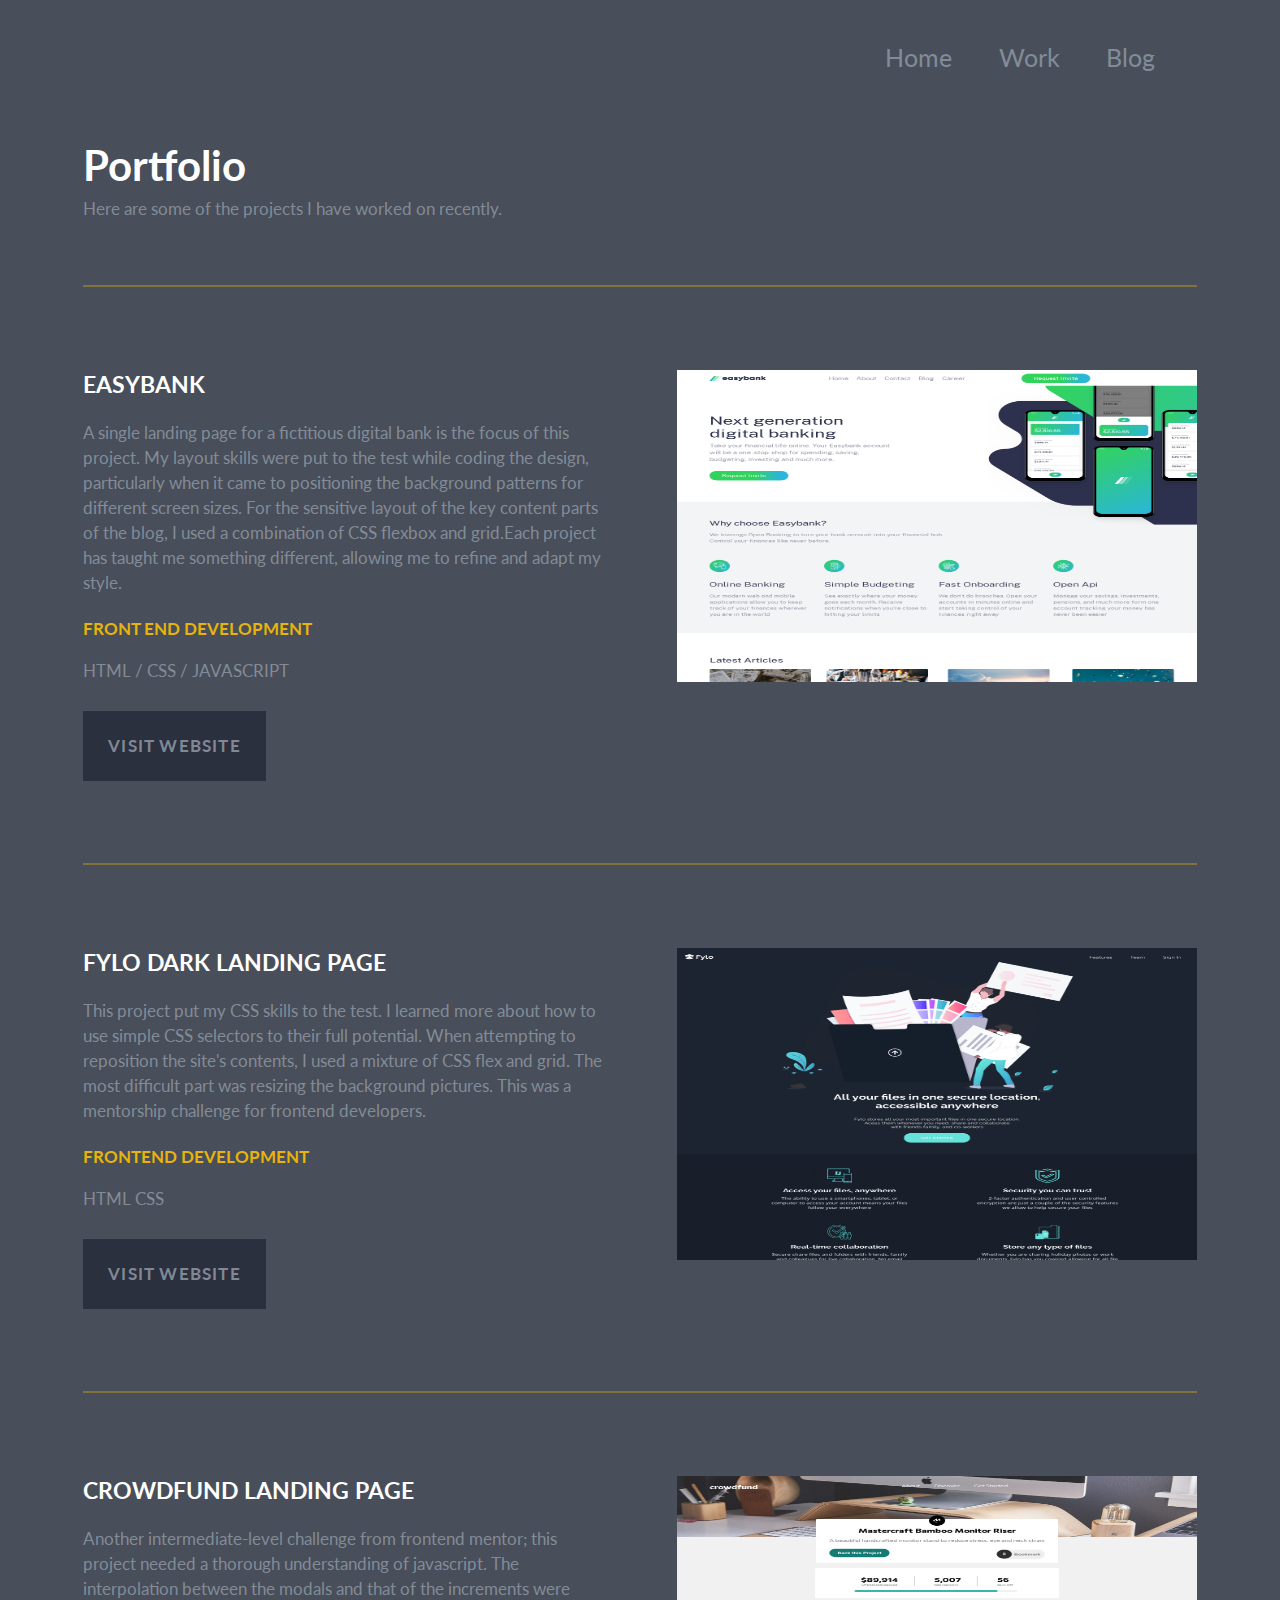
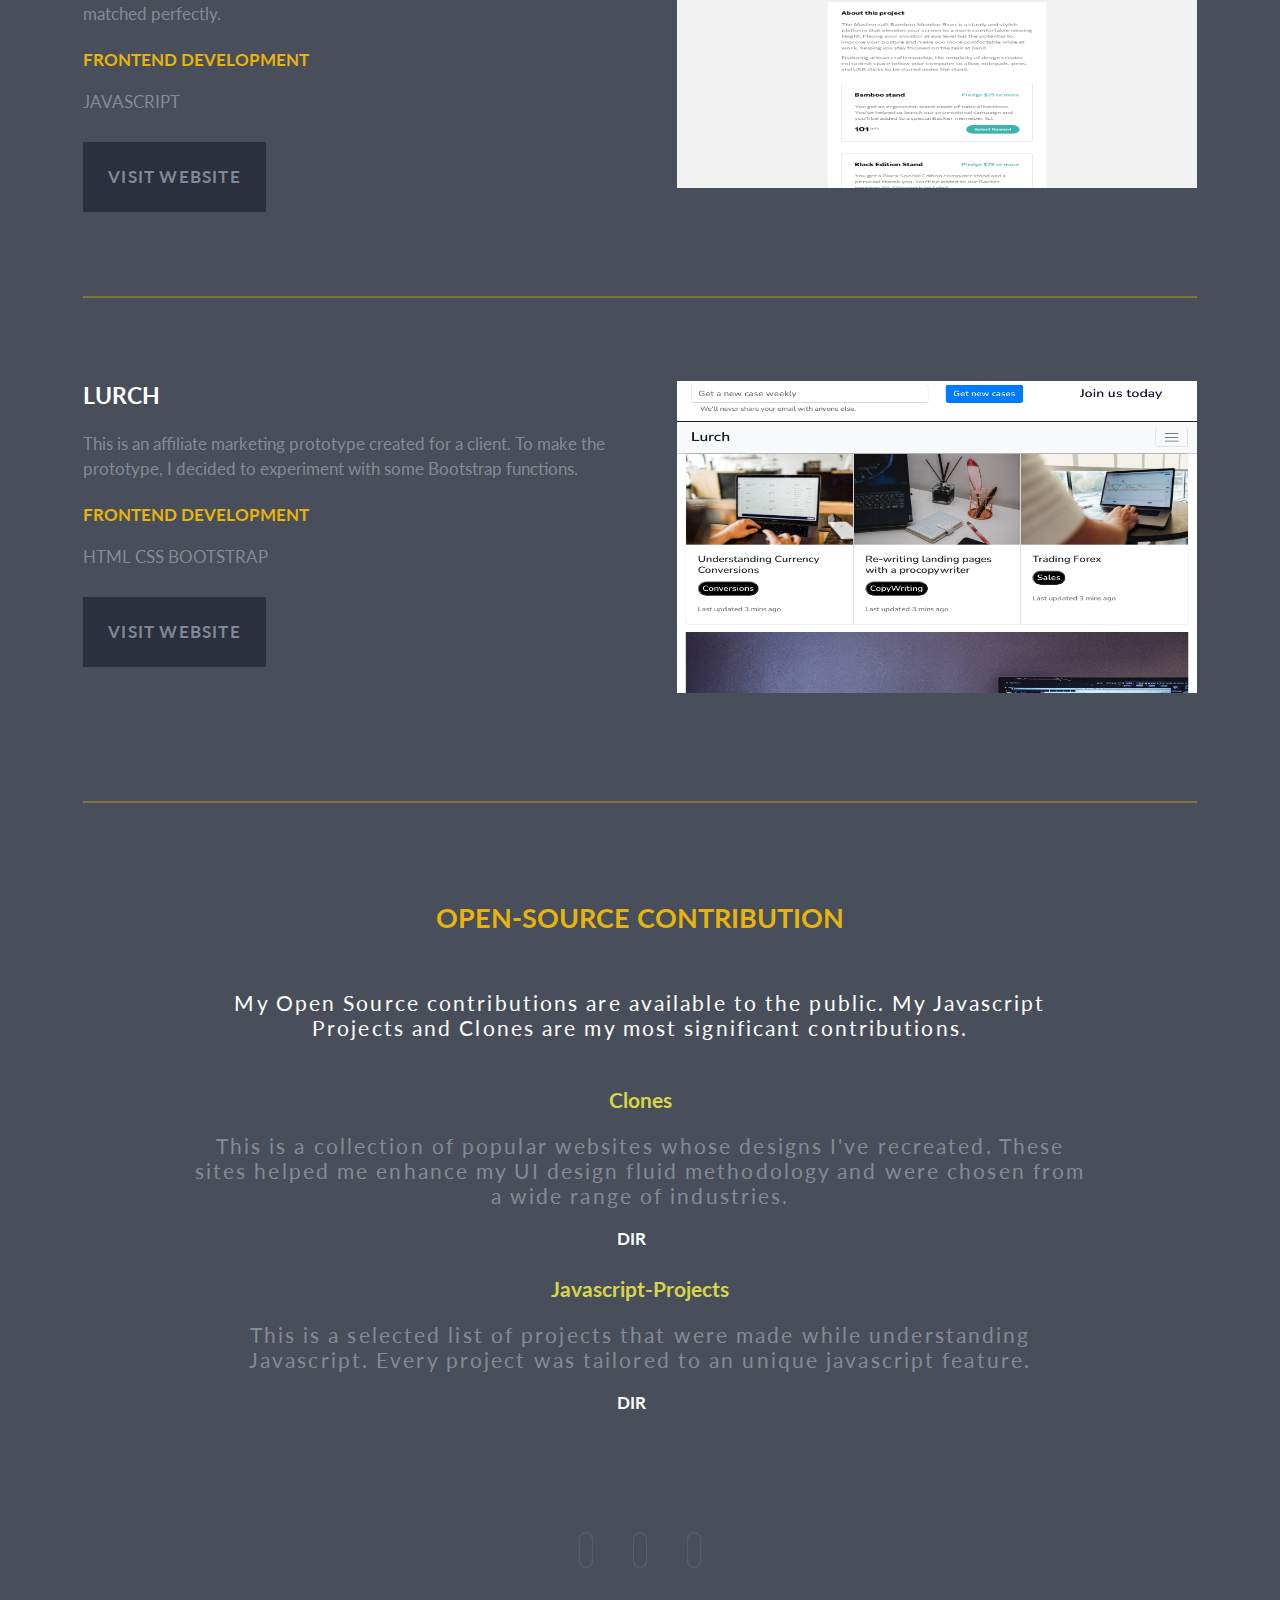
<file: works.html>
<!DOCTYPE html>
<html lang="en">

<head>
    <meta charset="UTF-8">
    <meta name="description" content="Portfolio">
    <meta name="keywords" content="Html, CSS, Javascript">
    <meta name="author" content="Elijah Ohiwerei">
    <meta http-equiv="X-UA-Compatible" content="IE=edge">
    <meta name="viewport" content="width=device-width, initial-scale=1.0">
    <title>Ohimai Ohiwerei | Portfolio</title>

    <link rel="shortcut icon" href="images/etsy-brands.svg" type="image/x-icon" sizes="32*32" class="fa-etsy">
    <link rel="stylesheet" href="https://cdnjs.cloudflare.com/ajax/libs/animate.css/4.1.1/animate.min.css"
        integrity="sha512-c42qTSw/wPZ3/5LBzD+Bw5f7bSF2oxou6wEb+I/lqeaKV5FDIfMvvRp772y4jcJLKuGUOpbJMdg/BTl50fJYAw=="
        crossorigin="anonymous" referrerpolicy="no-referrer" />
    <link rel="stylesheet" href="https://cdnjs.cloudflare.com/ajax/libs/font-awesome/5.15.3/css/all.min.css"
        integrity="sha512-iBBXm8fW90+nuLcSKlbmrPcLa0OT92xO1BIsZ+ywDWZCvqsWgccV3gFoRBv0z+8dLJgyAHIhR35VZc2oM/gI1w=="
        crossorigin="anonymous" />
    <link rel="preconnect" href="https://fonts.gstatic.com">
    <link href="https://fonts.googleapis.com/css2?family=Lato:wght@400;700;900&display=swap" rel="stylesheet">

    <link rel="stylesheet" href="css/main.css">
    <link rel="stylesheet" href="css/works.css">

</head>

<body>
    <header>
        <div class="nav1">
            <h1 class="title"><i class="fab fa-etsy"></i></h1>
            <nav>
                <ul class="navlist">
                    <li><a href="index.html" class="nav-item">Home</a></li>
                    <li><a href="works.html" class="nav-item">Wor<span class="dot"></span>k</a></li>
                    <li><a href="https://hashnode.com/@Thenextgen" class="nav-item">Blo<span class="dot"></span>g</a>
                    </li>
                </ul>
            </nav>
            <div class="backend"><img src="images/icon-hamburger.svg" alt="toogle" class="toogle"></div>
        </div>
    </header>

    <main>
        <div class="portfolio-intro">
            <h1>Portfolio</h1>
            <p>Here are some of the projects I have worked on recently.</p>
        </div>


        <section class="project_1">
            <div class="project-content">
                <h2>EasyBank</h2>
                <p> A single
                    landing page for a fictitious digital bank is the focus of this project. My layout skills were put
                    to
                    the test while coding the design, particularly when it came to positioning the background patterns
                    for
                    different screen sizes. For the sensitive layout of the key content parts of the blog, I used a
                    combination of CSS flexbox and grid.Each project has taught me something different, allowing me to
                    refine and adapt my style.
                </p>
                <p>Front End Development</p>
                <p><span>HTML /</span> <span>CSS</span> /<span> Javascript</span></p>
                <p><a href="https://easybanktng.netlify.app/" target="_blank" class="visit">Visit Website</a></p>
            </div>

            <div class="project-content-img">
                <img src="images/EasyBank.png" alt="EasyBank-img">
            </div>

        </section>
        <section class="project_2">
            <div class="project-content">
                <h2>FYLO Dark Landing Page</h2>
                <p>This project put my CSS skills to the test. I learned more about how to use simple CSS selectors to
                    their full potential. When attempting to reposition the site's contents, I used a mixture of CSS
                    flex and grid. The most difficult part was resizing the background pictures. This was a mentorship
                    challenge for frontend developers.</p>
                <p>Frontend Development</p>
                <p><span>Html</span> <span>CSS</span></p>

                <p><a href="https://fylotng.netlify.app/" target="_blank">Visit Website</a></p>
            </div>
            <div class="project-content-img">
                <img src="images/Fylo.png" alt="fYLO">
            </div>

        </section>
        <section class="project_3">
            <div class="project-content">
                <h2>CrowdFund Landing Page</h2>
                <p>Another intermediate-level challenge from frontend mentor; this project needed a thorough
                    understanding
                    of javascript. The
                    interpolation between the modals and that of the increments were matched perfectly.</p>
                <p>Frontend Development</p>
                <p> <span>Javascript</span> </p>
                <p>
                    <a href="https://crowdfundingtng.netlify.app/" target="_blank">Visit Website</a>
                </p>
            </div>
            <div class="project-content-img">
                <img src="images/CrowdFunding.png" alt="BAMBOO">
            </div>

        </section>
        <section class="project_4">
            <div class="project-content">
                <h2>Lurch</h2>
                <p>This is an affiliate marketing prototype created for a client. To make the prototype, I decided to
                    experiment with some Bootstrap functions.</p>

                <p>Frontend Development</p>
                <p><span>Html</span> <span>CSS</span> bootstrap</p>
                <p>
                    <a href="https://lurch.netlify.app/" target="_blank">Visit Website</a>
                </p>
            </div>
            <div class="project-content-img">
                <img src="images/Lurch.png" alt="lurch">
            </div>

        </section>


        <section class="open-source">
            <h3>Open-Source Contribution</h3>
            <p>My Open Source contributions are available to the public. My Javascript Projects and Clones are my most
                significant contributions.</p>
            <div class="clones">
                <h4>Clones</h4>
                <p>This is a collection of popular websites whose designs I've recreated. These sites helped me enhance
                    my UI design fluid methodology and were chosen from a wide range of industries.</p>
                <p>Dir<a href="https://github.com/Thenextgen1/Clones"> <i class="fas fa-arrow-right"
                            id="arrow-w"></i></a>
                </p>
            </div>
            <div class="javascript-projects">
                <h4>Javascript-Projects</h4>
                <p>This is a selected list of projects that were made while understanding Javascript. Every project was
                    tailored to an unique javascript feature.</p>
                <p>Dir <a href="https://github.com/Thenextgen1/Javascript-Projects"><i class="fas fa-arrow-right"
                            id="arrow-w"></i></a></p>

            </div>
        </section>

        <section class="contact-links">
            <ul>
                <li><a href="https://github.com/Thenextgen1" target="_blank"><i class="fab fa-github"></i></a></li>
                <li><a href="http://www.linkedin.com/in/elijah-ohiwerei-b7425b1b4/" target="_blank"><i
                            class="fab fa-linkedin-in"></i></a></li>
                <li><a href="https://dribbble.com/ohimai" target="_blank"><i class="fas fa-basketball-ball"></i></a>
                </li>
            </ul>
        </section>






    </main>




    <script src="js/app.js"></script>
</body>

</html>
</file>
<file: css/main.css>
:root {
--main: hsla(215, 52%, 9%, 0.75);
--body: hsla(46, 100%, 50%, 0.876);
--subtext: hsla(215, 9%, 58%, 0.445);
--content: hsla(229, 68%, 6%, 0.445);
--lightbody: hsl(59, 65%, 56%);

}

html {
    box-sizing: border-box;
  }
  *, *:before, *:after {
    box-sizing: inherit;
  }
  * {
      margin: 0;
      padding: 0;
  }
ul, li {
    list-style-type: none;
}

a {
    cursor: pointer;
    text-decoration: none;
    color: white;
}

body {
    background-color: var(--main);
    font-size: 1.3em;
    font-family: 'Lato', sans-serif;
}

header .nav1 {
    display: flex;
   justify-content: space-between;
   padding: 2em 4em;
    
}
.backend {
    display: none;
}
.toogle {
    
    display: none;
}
.close-m {
    cursor: pointer;
}
.navlist li{
    display: inline-block;
    padding-right: 2em;
}
.navlist li a{
    text-decoration: none;
    padding-bottom: 0.2em;
    font-size: 1.2em;
    color: var(--subtext);
    font-weight: 400;
    transition: border-bottom 0.4s;
}
.navlist li a .dot {
    border-bottom: 1px dotted var(--body);
}
.navlist li a:hover {
    color: white;
    border-bottom: 3px solid var(--lightbody);
    
}

.fa-etsy {
    color: var(--body);
}
.contact_links {
    padding-top: 2em;

}
.contact_links li a {
    font-size: 16px;
    padding: 5px 10px;
    cursor: pointer;
    
}
.contact_links li a i {
    border-radius: 60px;
    box-shadow: 0px 0px 2px #888;
    padding: 0.2em 0.3em;
}
.contact_links li:hover {
    transform: scale(0.5) translateY(-15px);
}
.fullname {
    font-size: 2em;
    letter-spacing: 1.2px;
}
.profile {
    display: flex;
    justify-content: space-between;
    padding-left: 4em;
    padding-right: 4em;
  
}
.profile_name {
    display: flex;
    flex-direction: column;
    width: 100%;
    padding-right: 10em;
}
.profile_name h1 {
    text-align: left;
    color: white;
    font-weight: 700;
}
.profile_name ul li{
    display: inline-block;
    
}
.profile-bar {
    width: 3em;
    height: 0.3em;
    background-color: var(--body);
    margin-top: 1em;
}
.intro_text {
    font-size: 12px;
    color: hsla(210, 26%, 93%, 0.445);
    letter-spacing: 3px;
    padding-bottom: 1em;
}
.intro_text:hover {
    color: white;
}
.intro_text::before {
    content: "";
    width: 3000px;
    background-color: rgba(224, 224, 224, 0.335);
}
.introduction p:nth-of-type(2) {
    color: white;
    font-size: 1.5em;
    padding-bottom: 1em;
}
.introduction p:nth-of-type(2):hover{
    color: var(--body);
}
.introduction p:nth-of-type(3) {
    font-size: 15px;
    color: hsla(210, 26%, 93%, 0.445);
    padding-bottom: 1em;
    line-height: 1.5;
    letter-spacing: 1.3px;
}
.intro-submit {
    color: var(--lightbody);
    border-bottom: 1px solid var(--lightbody);
    font-weight: 700;
    cursor: pointer;
}

#arrow {
    color: var(--lightbody);
    padding-left: 2em;
    cursor: pointer;
}
.content {
    display: flex;
    justify-content: space-between;
    align-items: center;
   padding: 5em 4em 10em 4em;
  margin-top: 4em;
  background-color: var(--content);
 
}
.content1 {
    padding-right: 10em;
}
.content1 p:nth-of-type(1) {
    font-size: 12px;
    color: hsla(210, 26%, 93%, 0.445);
    letter-spacing: 3px;
    padding-bottom: 1em;
}

.content1 p:nth-of-type(2) {
    color: white;
    font-size: 1em;
    padding-bottom: 1em;
    font-weight: 700;
}
.content1 p:nth-of-type(3),
.content2 p:nth-of-type(2) {
    font-size: 15px;
    color: hsla(210, 26%, 93%, 0.445);
    padding-bottom: 1em;
    line-height: 1.5;
    letter-spacing: 1.3px;
    opacity: 0;
}
.content1 p:nth-of-type(4) {
    padding-top: 2em;
    padding-bottom: 2em;
    opacity: 0;
}
.email {
    color: var(--lightbody);
    font-size: 16px;
}
.content2 p:nth-of-type(1) {
    color: white;
    font-size: 1em;
    padding-bottom: 1em;
    font-weight: 700;
   
    line-height: 1.5em;
}
.content2 p:nth-of-type(3) .hours,
.content2 p:nth-of-type(3) .pages {
    color: white;
    font-size: 12px;
    padding-left: 1.0em;

}
.content2 p:nth-of-type(3) {
    opacity: 0;
}
.content2 p:nth-of-type(3) .hours-num,
.content2 p:nth-of-type(3) .pages-num {
    color: var(--lightbody);
    font-size: 1.5em;
    font-weight: 700;
}
.content2 p:nth-of-type(3) .pages-num {
    padding-left: 1em;
}

.card_container {
    display: flex;
    justify-content: space-evenly;
position: relative;
top: -5em;
}

.card1,
.card2,
.card3 {
    padding: 5em 2em 2em 2em;
   background-color: var(--subtext);
    color: white;
}
.card1:hover,
.card2:hover,
.card3:hover {
    background-color: var(--body);
}
.card.icon {
    padding-right: 1em;
}
.designer {
  padding-left: 2em;
}

.worked_with {
padding: 1em 5em 5em 2em;


}
.stack-items {
    opacity: 0;
}
.tech-stack {
    text-align: center;
    color: var(--body);
}
.worked_with ul li {
    display: inline-block;
}

.worked_with ul li i {
    padding-left: 2em;
    color: white;
    padding-top: 1em;
    font-size: 3em;
}
.worked_with ul li .worked-img {
    padding-left: 4em; 
    filter: invert(98%) sepia(11%) saturate(97%) hue-rotate(225deg) brightness(118%) contrast(100%);
}

.portfolio_container {
padding: 3em 4em;
padding-bottom: 3em;
display: flex;
justify-content: center;
align-items: center;
opacity: 0;

}
.portfolio_container div p:nth-of-type(1),
.portfolio_container div p:nth-of-type(4) {
    text-align: center;
}
.portfolio_container div p:nth-of-type(2) {
    color: white;
    font-size: 1em;
    font-weight: 400;
    padding-bottom: 1em;
    text-align: center;
}
 .explore-more {
    color: var(--body);
    border-bottom: 1px solid var(--body);
    font-weight: 400;
    cursor: pointer;
    text-align: center;
    padding-top: 2em;
}
.portfolio_container div p:nth-of-type(4) {
    padding-top: 2em;
}

.image-cont {
    display: flex;
    justify-content: center;
    align-items: center;
    flex-direction: column;
    padding: 3em 1em 1em 2em;
    border-radius: 5px;
box-shadow: inset 27px 27px 85px #757c864f,
            inset -27px -27px 85px #9fa8b631;
}

.snippets {
    font-size: 15px;
    color: hsla(210, 26%, 93%, 0.445);
    padding-bottom: 1em;
    line-height: 1.5;
    letter-spacing: 1.3px;
}
.articles {
    background-color: var(--content);
    display: flex;
    padding: 4em 4em;
    justify-content: space-between;
}

.blog p:nth-of-type(1) {
    font-size: 12px;
    color: hsla(210, 26%, 93%, 0.445);
    letter-spacing: 3px;
    padding-bottom: 1em;
}
.blog p:nth-of-type(2) {
    padding-bottom: 0.2em;
    color: white;
    letter-spacing: 2px;
    font-weight: 700;
    font-size: 1.5em;
}
.blog p:nth-of-type(3) {
    padding-bottom: 0.2em;
    color: white;
    letter-spacing: 1px;
    font-weight: 700;
    font-size: 1.2em;
}
.blog-year {
    font-size: 16px;
    color: hsla(210, 26%, 93%, 0.445);
    letter-spacing: 3px;
    padding-bottom: 1em;
}

.blog-content {
    padding-left: 1em;
    color: white;
    font-size: 400;
}
.blog_showcase {
    display: flex;
    justify-content: space-between;
}

.blog_showcase div ul li {
    padding-top: 2em;
    padding-bottom: 2em;
    border-bottom: 1px solid hsla(216, 9%, 58%, 0.15);
}
.references {
    background-color: var(--content);
    display: flex;
    justify-content: space-between;
}

.form_container {
    display: flex;
    padding: 4em;
    justify-content: space-around;
}
.form_showcase p:nth-of-type(1),
.form_showcase p:nth-of-type(2) {
color: white;
font-size: 1.5em;
} 

.form_showcase p:nth-of-type(3)  {
    padding-top: 2em;
}

.form_showcase p:nth-of-type(3) a {
    color: var(--body);
   
}
.btn-submit {
    background: none;
    border: none;
    color: white;
    padding-top: 2em;
    font-weight: 700;
}

.forms h2,
.forms p {
color: white;
}

.forms p {
    padding-bottom: 2em;
}
.name-ques {
    margin-bottom: 4em;
}

.name-ques,
.email-ques {
background-color: var(--subtext);
border: none;
outline: none;
width: auto;
color: white;
width: 300px;
}
.name-ques:focus,
.email-ques:focus {
    max-width: auto;
}

label {
    color: white;
    font-size: 1em;
}
#arrow1 {
    color: var(--lightbody);
    padding-left: 4em;
    cursor: pointer;
}
.footer {
    display: flex;
    flex-direction: column;
    justify-content: center;
    align-items: center;
    padding-top: 3em;
    padding-bottom: 5em;
}
.footer h1 {
    padding-bottom: 1.2em;
}
.footer p {
    padding-bottom: 1em;
    color: white;
}
.footer p span {
    color: rgb(182, 178, 178);
}
.footer ul li {
    display: inline-block;
}
.footer ul li a {
    font-size: 16px;
    padding: 5px 10px;
    cursor: pointer;
      
}
.footer ul li a i {
    border-radius: 60px;
    box-shadow: 0px 0px 2px #888;
    padding: 0.2em 0.3em;
}
.footer ul li:hover {
    transform: scale(0.5) translateY(-15px);
}

@media(max-width: 540px) {
    header .nav1 {
        padding-left: 15px;
        padding-right: 40px;
    }
    body {
        font-size: 1.1em;
    }
    .navlist li {
        display: none;
    }
    header {
        padding-left: 4em;
    }
    .active {
        position: absolute;
        left: 0;
        top: 4em;
        margin-left: 2em;
        margin-right: 2em;
        border-radius: 5px;
        z-index: 100;
       background: hsl(232, 11%, 15%);
        width: 80%;
        height: auto;
        padding: 0px 5px 20px 12px;
        box-shadow: 0px 7px 17px 3px rgba(0,0,0,0.75);
        -webkit-box-shadow: 0px 7px 17px 3px rgba(0,0,0,0.75);
        -moz-box-shadow: 0px 7px 17px 3px rgba(0,0,0,0.75);
    }
    .navlist li a{
        color: white;
    }
    .toogle {
        visibility: visible;
        display: inline;
    }
    .backend {
        display: block;
    }
    .profile {
        flex-direction: column;
        justify-content: center;
    align-items: center;
    }
    .profile_name ul {
        display: flex;
    }
    .contact_links {
        padding-top: 1em;
    }
    .introduction p:nth-of-type(1) {
        padding-top: 1em;
    }
    .introduction p:nth-of-type(4) {
        text-align: center;
    }
    .content {
        flex-direction: column;
    }
    .card_container {
        justify-content: center;
        flex-direction: column;
        align-items: center;
    }
    .card2,
    .card3 {
        margin-top: 3em;
    }
    .content {
        padding: 5em 4em 10em 4em;
        flex-direction: column;
        justify-content: center;
        align-items: center;
    }
    .content1 {
        padding-right: 0;
    }
    .content1 p:nth-of-type(1) {
        text-align: center;
        padding-bottom: 2em;
    }

    .content1 p:nth-of-type(2),
    .content1 p:nth-of-type(3),
    .content1 p:nth-of-type(4) {
        text-align: center;
    }

.content2 p:nth-of-type(1),
.content2 p:nth-of-type(2) {
    text-align: center;
}


.content2 p:nth-of-type(3) {
    display: none;
}

    .content2 p:nth-of-type(3) .hours-num,
.content2 p:nth-of-type(3) .pages-num {
    font-size: 1.2em;
    font-weight: 400;
    padding-left: 0;
}
.content2 p:nth-of-type(3) .hours,
.content2 p:nth-of-type(3) .pages {
    color: white;
    font-size: 12px;
    padding-left: 0.5em;

}
.form_container {
    flex-direction: column;
}
.articles {
    flex-direction: column;
}

.form_showcase p:nth-of-type(3)  {
    padding-bottom: 2em;
}
.snippets {
    text-align: center;
}
.blog_showcase {
    align-items: center;
    justify-content: center;
}
.blog_showcase div:nth-child(1) {
    display: none;
}
.blog_showcase div:nth-child(3) ul li {
border-bottom: none;
padding-top: 3em;
}
.blog-content {
    padding-left: 0;
}
.worked_with {
    padding: 0;
    padding-right: 2em;
}
.worked_with div {
    display: flex;
}
.stack-items li .worked-img{
  position: relative;
  left: 3em;
  top: 1em;
}
.name-ques,
.email-ques {
    width: 200px;
}
#arrow1 {
    color: var(--lightbody);
    padding-left: 2em;
    cursor: pointer;
}
.navlist li a:hover {
    border-bottom: none;
    
}
    
}
@media(max-width: 280px) {
    #arrow {
        padding-left: 4px;
    }
}
@media(max-width: 320px) {
    #arrow1 {
        padding-left: 2em;
    }
    #tell {
        display: none;
    }
    .your {
        text-transform: capitalize;
    }
}

@media(min-width: 600px) and (max-width: 650px) {
    .card_container {
        flex-direction: column;
        justify-content: center;
        align-items: center;
    }
    .card2,
    .card3 {
        margin-top: 2em;
    }
    .content2 p:nth-of-type(3) {
        display: none;
    }
}

@media(min-width: 600px) and (max-width: 780px) {
    .intro_text {
        padding-top: 1em;
    }
    .profile {
        flex-direction: column;
        justify-content: center;
    align-items: center;
    }
    .profile_name ul {
        display: flex;
    }
    #arrow2 {
        padding-left: 0.4em;
    }
  .everything {
      display: none;
  }
    .fashions {
        display: none;
    }
    .articles {
        flex-direction: column;
    }
    .blog_showcase {
        align-items: center;
        justify-content: center;
    }
    .blog_showcase div:nth-child(1) {
        display: none;
    }
    .blog_showcase div:nth-child(3) ul li {
    border-bottom: none;
    padding-top: 3em;
    }
   
}
</file>
<file: css/works.css>
:root {
    --main: hsla(215, 52%, 9%, 0.75);
    --body: hsla(46, 100%, 50%, 0.876);
    --subtext: hsla(216, 9%, 58%, 0.918);
    --content: hsla(229, 68%, 6%, 0.445);
    --lightbody: hsl(59, 65%, 56%);
    
    }

.project_1,
.project_2,
.project_3,
.project_4 {
    display: flex;
    justify-content: space-between;
    border-bottom: 2px solid hsla(46, 100%, 50%, 0.315);
    padding-bottom: 5em;
    
}
.project-content-img img {
    width: 25em;
    height: 15em;
}

main {
    padding: 1.3em 4em;
}
p {
    font-size: 0.8em;
}
.portfolio-intro {
    border-bottom: 2px solid hsla(46, 100%, 50%, 0.315);
}
.portfolio-intro h1 {
    color: white;
}
.portfolio-intro p {
    color: var(--subtext);
    padding-top: 0.5em;
    padding-bottom: 4em;
}

.project_1 {
    margin-top: 4em;
}
.project-content {
    padding-right: 3.1em;
}
.project-content h2 {
    padding-bottom: 1em;
    text-transform: uppercase;
    color: white;
    font-size: 1.1em;
}
.project-content h2:hover {
    color: var(--body);
    
}
.project-content p {
    color: var(--subtext);
    line-height: 1.5;
    
}
.project-content p:nth-of-type(2) {
    padding-top: 1.3em;
  color: var(--body);
  font-weight: 700;
  text-transform: uppercase;
}
.project-content p:nth-of-type(3) {
    padding-top: 1em;
    text-transform: uppercase;
}

.project-content p:nth-of-type(4) {
    margin-top: 3em;
   
}

.project-content p:nth-of-type(4) a {
    text-transform: uppercase;
    letter-spacing: 1.2px;
    font-weight: 700;
   color: var(--subtext);
    text-align: center;
    border: 1px solid none;
    padding: 1.5em;
   background: var(--content);

}
.project-content p:nth-of-type(4) a:hover {
    color: var(--body);
}
.project_2,
.project_3,
.project_4 {
    margin-top: 4em;
}

.open-source {
    padding: 3em 4em;
}
.open-source p,
.open-source h3 {
    text-align: center;
}
.open-source h3 {
    font-size: 1.3em;
    color: var(--body);
    padding: 1.3em;
    text-transform: uppercase;
}
.open-source p:nth-of-type(1){
    font-size: inherit;
    padding: 1em;
    color: white;
    letter-spacing: 2.1px;
}
.clones p:nth-of-type(1), 
.javascript-projects p:nth-of-type(1) {
    color: var(--subtext);
}
.clones h4,
.javascript-projects h4 {
text-align: center;
padding-top: 1.3em;
color: var(--lightbody)



}
.clones p:nth-child(3),
.javascript-projects p:nth-child(3) {
    text-transform: uppercase;
    font-weight: 700;
    color: white;
}

#arrow-w {
    padding-left: 1em;
    color: var(--body);
}


.contact-links ul{
    padding-top: 2em;
    display: flex;
    justify-content: center;
    padding-bottom: 2em;
}
.contact-links ul li {
    padding: 1em;
}
.contact-links ul li a i {
    border-radius: 60px;
    box-shadow: 0px 0px 2px #888;
    padding: 0.2em 0.3em;
}
.contact-links li:hover {
    transform: scale(0.5) translateY(-15px);
    cursor: pointer;
}

@media(max-width: 440px) {
    .project-content {
        padding-right: 1em;
    }
    .project_1,
.project_2,
.project_3,
.project_4 {
    flex-direction: column;
}
.project-content-img {
    margin-top: 3em;
}
.project-content-img img {
   max-width: 100%;
    height: 10em;
}
.open-source {
    padding: 0;
}
}
@media(min-width: 500px) and (max-width: 990px) {
    .project_1,
    .project_2,
    .project_3,
    .project_4 {
        flex-direction: column;
    }
    .project-content-img {
        margin-top: 3em;
    }
  
}
</file>
